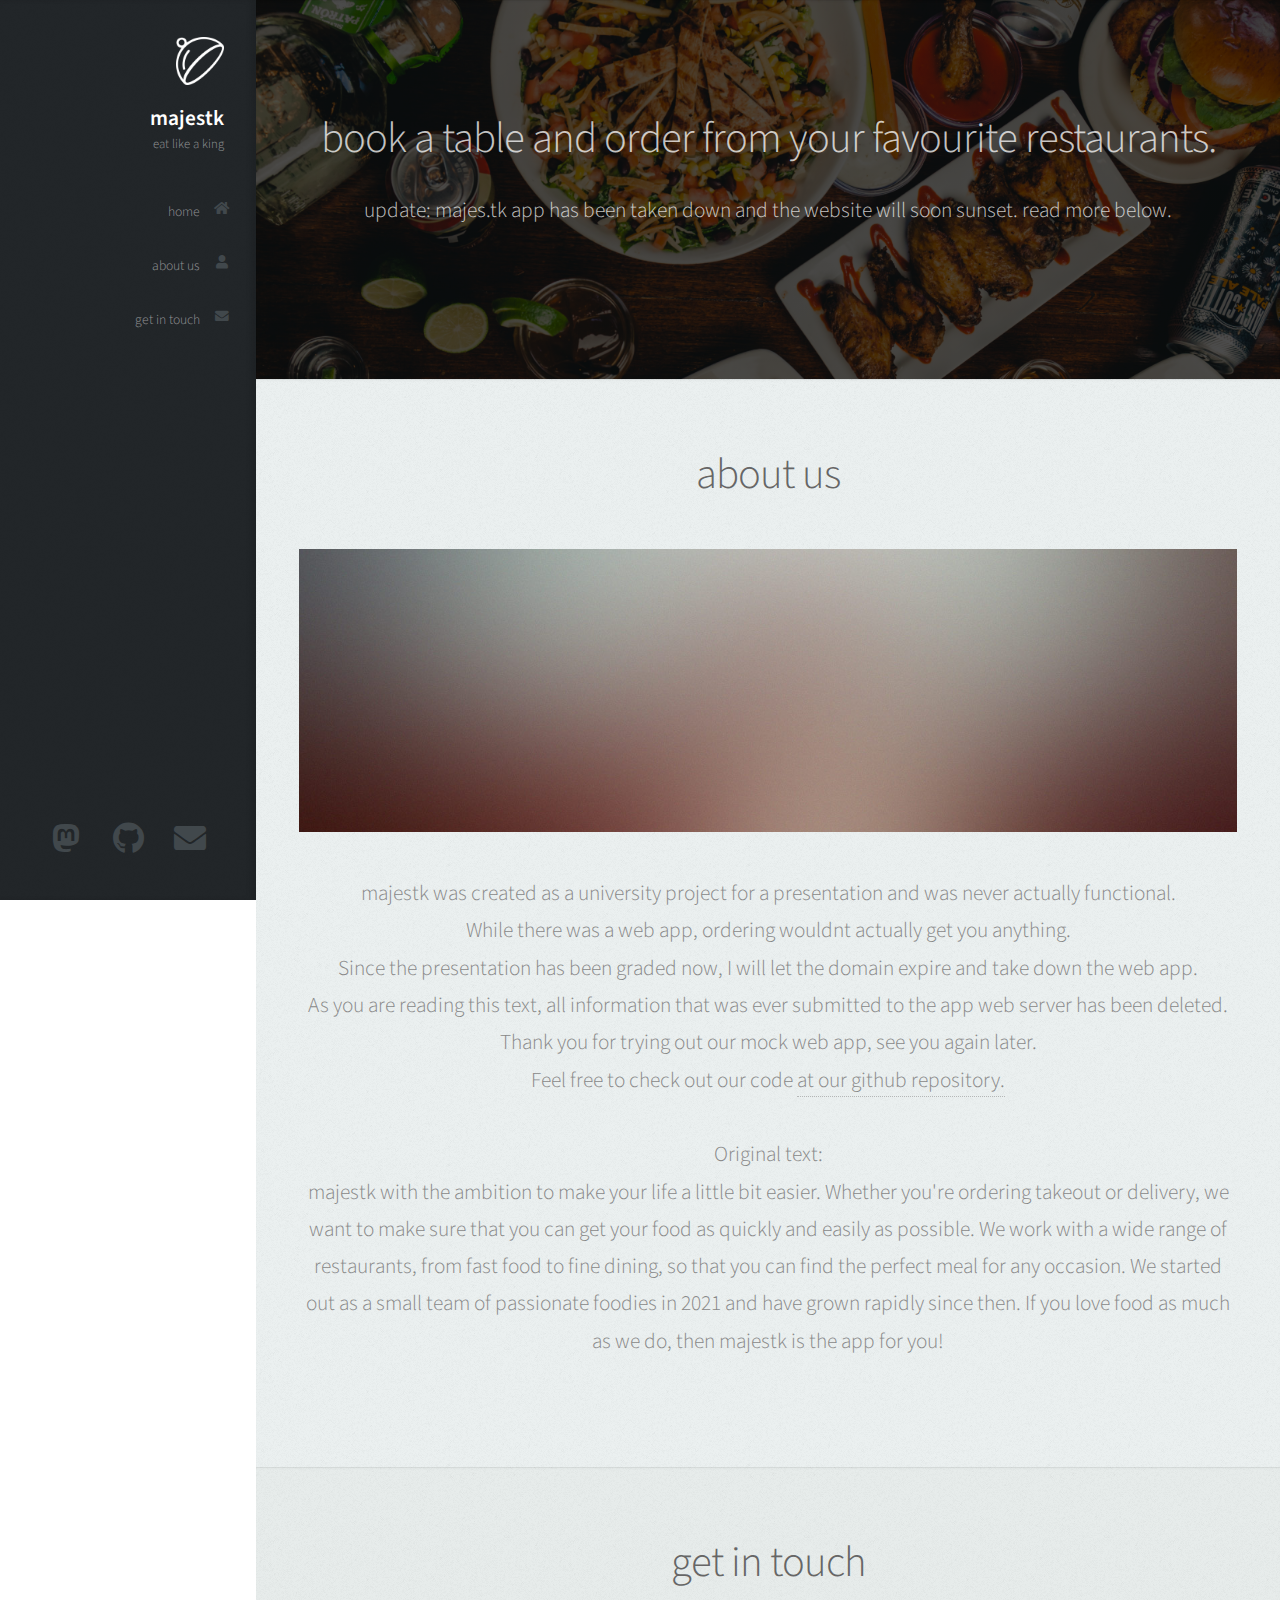
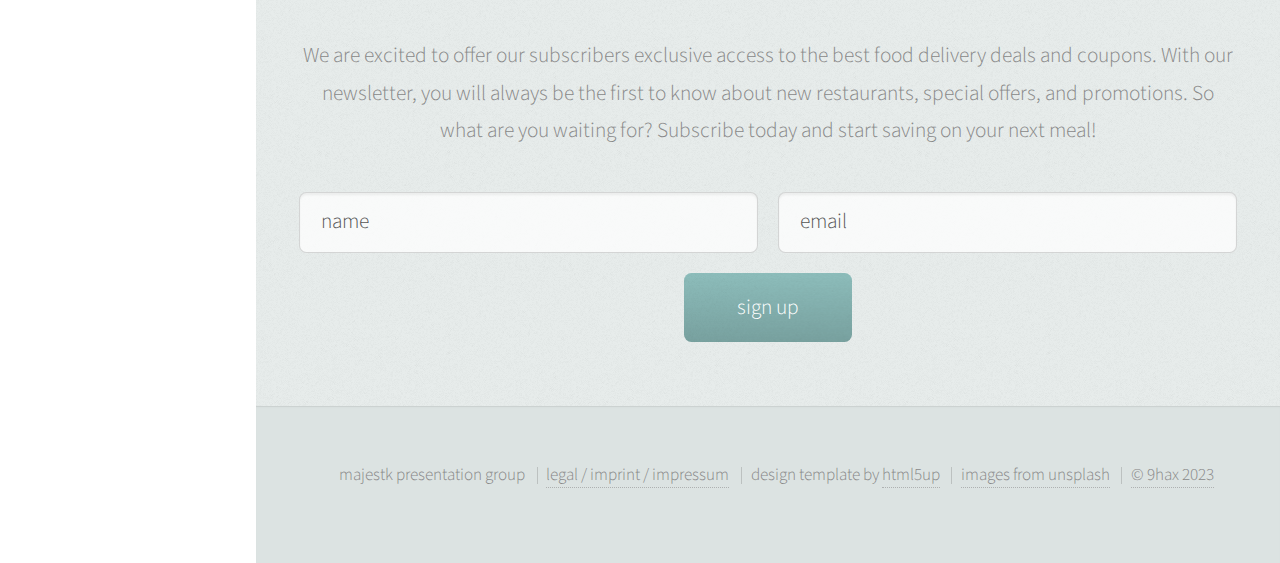
<file: index.html>
<!DOCTYPE HTML>
<!--
	Prologue by HTML5 UP
	html5up.net | @ajlkn
	Free for personal and commercial use under the CCA 3.0 license (html5up.net/license)
    This was modified by 9hax.
-->
<html>

<head>
	<title>welcome | majestk</title>
	<meta charset="utf-8" />
	<meta name="viewport" content="width=device-width, initial-scale=1, user-scalable=no" />
	<link rel="stylesheet" href="assets/css/main.css" />
	<link rel="icon" type="image/png" sizes="32x32" href="/favicon-32x32.png">
	<link rel="icon" type="image/png" sizes="96x96" href="/favicon-96x96.png">
	<link rel="icon" type="image/png" sizes="16x16" href="/favicon-16x16.png">
	<link rel="manifest" href="/manifest.json">
	<meta name="msapplication-TileColor" content="#ffffff">
	<meta name="msapplication-TileImage" content="/ms-icon-144x144.png">
	<meta name="theme-color" content="#ffffff">
</head>

<body class="is-preload">

	<!-- Header -->
	<div id="header">

		<div class="top">

			<!-- Logo -->
			<div id="logo">
				<span class="image avatar48">
					<img src="/icon.png" style="filter: invert(1)">
				</span>
				<h1 id="title">majestk</h1>
				<p>eat like a king</p>
			</div>

			<!-- Nav -->
			<nav id="nav">
				<ul>
					<!--li><a href="#"><span class="icon solid fa-right-to-bracket">login</span></a>
					</li-->
					<li><a href="#top" id="top-link"><span class="icon solid fa-home">home</span></a></li>
					<!--li><a href="#portfolio" id="portfolio-link"><span class="icon solid fa-th">participating
								restaurants</span></a></li-->
					<li><a href="#about" id="about-link"><span class="icon solid fa-user">about us</span></a></li>
					<li><a href="#contact" id="contact-link"><span class="icon solid fa-envelope">get in
								touch</span></a></li>
				</ul>
			</nav>

		</div>

		<div class="bottom" style="font-size: 40px;">

			<!-- Social Icons -->
			<ul class="icons">
				<li><a href="https://chaos.social/web/@9hax" class="icon brands fa-mastodon"><span
							class="label">Mastodon</span></a></li>
				<li><a href="https://github.com/majes-tk" class="icon brands fa-github"><span
							class="label">Github</span></a></li>
				<li><a href="mailto:hmu@majes.tk" class="icon solid fa-envelope"><span class="label">Email</span></a>
				</li>
			</ul>

		</div>

	</div>

	<!-- Main -->
	<div id="main">

		<!-- Intro -->
		<section id="top" class="one dark cover">
			<div class="container">

				<header>
					<h2 class="alt">book a table and order from your favourite restaurants.</h2>
					<p>update: majes.tk app has been taken down and the website will soon sunset. read more below.</p>
				</header>

				<!--footer>
					<a href="#" class="button scrolly"><span
							class="icon solid fa-right-to-bracket">&nbsp;order now</span></a>
				</footer-->

			</div>
		</section>

		<!-- Portfolio -->
		<!--section id="portfolio" class="two">
			<div class="container">

				<header>
					<h2>local participating restaurants</h2>
				</header>

				<p></p>

				<div class="row">
					<div class="col-4 col-12-mobile">
						<article class="item">
							<a class="image fit"><img src="/images/pizzaplanet.jpg" alt="" /></a>
							<header>
								<h3>Pizza Planet Friedrichsfelde-Ost</h3>
							</header>
						</article>
						<article class="item">
							<a class="image fit"><img src="/images/wengang-zhai-8TV_eAmrMXQ-unsplash.jpg" alt="" /></a>
							<header>
								<h3>Thuy's Asia Imbiss</h3>
							</header>
						</article>
					</div>
					<div class="col-4 col-12-mobile">
						<article class="item">
							<a class="image fit"><img src="/images/kebab.jpg" alt="" /></a>
							<header>
								<h3>Verified Döner</h3>
							</header>
						</article>
						<article class="item">
							<a class="image fit"><img src="/images/borgir.jpg" alt="" /></a>
							<header>
								<h3>Borgir Depot</h3>
							</header>
						</article>
					</div>
					<div class="col-4 col-12-mobile">
						<article class="item">
							<a class="image fit"><img src="/images/gyros.jpg" alt="" /></a>
							<header>
								<h3>Gyros Gallery</h3>
							</header>
						</article>
						<article class="item">
							<a class="image fit"><img src="/images/steakhausen.jpg" alt="" /></a>
							<header>
								<h3>Steakhousen</h3>
							</header>
						</article>
					</div>
				</div>

			</div>
		</section-->

		<!-- About Me -->
		<section id="about" class="three">
			<div class="container">

				<header>
					<h2>about us</h2>
				</header>

				<a href="#" class="image featured"><img src="images/pic08.jpg" alt="" /></a>

				<p>
					majestk was created as a university project for a presentation and was never actually functional.</br>
					While there was a web app, ordering wouldnt actually get you anything.</br>
					Since the presentation has been graded now, I will let the domain expire and take down the web app.</br>
					As you are reading this text, all information that was ever submitted to the app web server has been deleted.</br>
					Thank you for trying out our mock web app, see you again later.</br>
					Feel free to check out our code <a href="https://github.com/majes-tk">at our github repository.</a></br>
					
</br> Original text:</br>
					majestk with the ambition to make your life a little bit easier.
					Whether you're ordering takeout or delivery, we want to make sure that you can get your food as
					quickly and easily as possible.
					We work with a wide range of restaurants, from fast food to fine dining, so that you can find the
					perfect meal for any occasion.
					We started out as a small team of passionate foodies in 2021 and have grown rapidly since then.
					If you love food as much as we do, then majestk is the app for you!
				</p>

			</div>
		</section>

		<!-- Contact -->
		<section id="contact" class="four">
			<div class="container">

				<header>
					<h2>get in touch</h2>
				</header>

				<p>
					We are excited to offer our subscribers exclusive access to the best food delivery deals and
					coupons.
					With our newsletter, you will always be the first to know about new restaurants, special offers, and
					promotions.
					So what are you waiting for? Subscribe today and start saving on your next meal!
				</p>

				<form method="post" action="#"> <!-- URL removed since webserver is down. -->
					<div class="row">
						<div class="col-6 col-12-mobile"><input type="text" name="name" placeholder="name" disabled/></div>
						<div class="col-6 col-12-mobile"><input type="text" name="email" placeholder="email" disabled/></div>
						<div class="col-12">
							<input type="submit" value="sign up" disabled/>
						</div>
					</div>
				</form>

			</div>
		</section>

	</div>

	<!-- Footer -->
	<div id="footer">

		<!-- Copyright -->
		<ul class="copyright">
			<li>majestk presentation group</li>
			<li><a href="/legal">legal / imprint / impressum</a></li>
			<li>design template by <a href="http://html5up.net">html5up</a></li>
			<li><a href="https://unsplash.com">images from unsplash</a></li>
			<li><a href="https://9hax.net">&copy; 9hax 2023</a></li>
		</ul>

	</div>

</body>

</html>
</file>
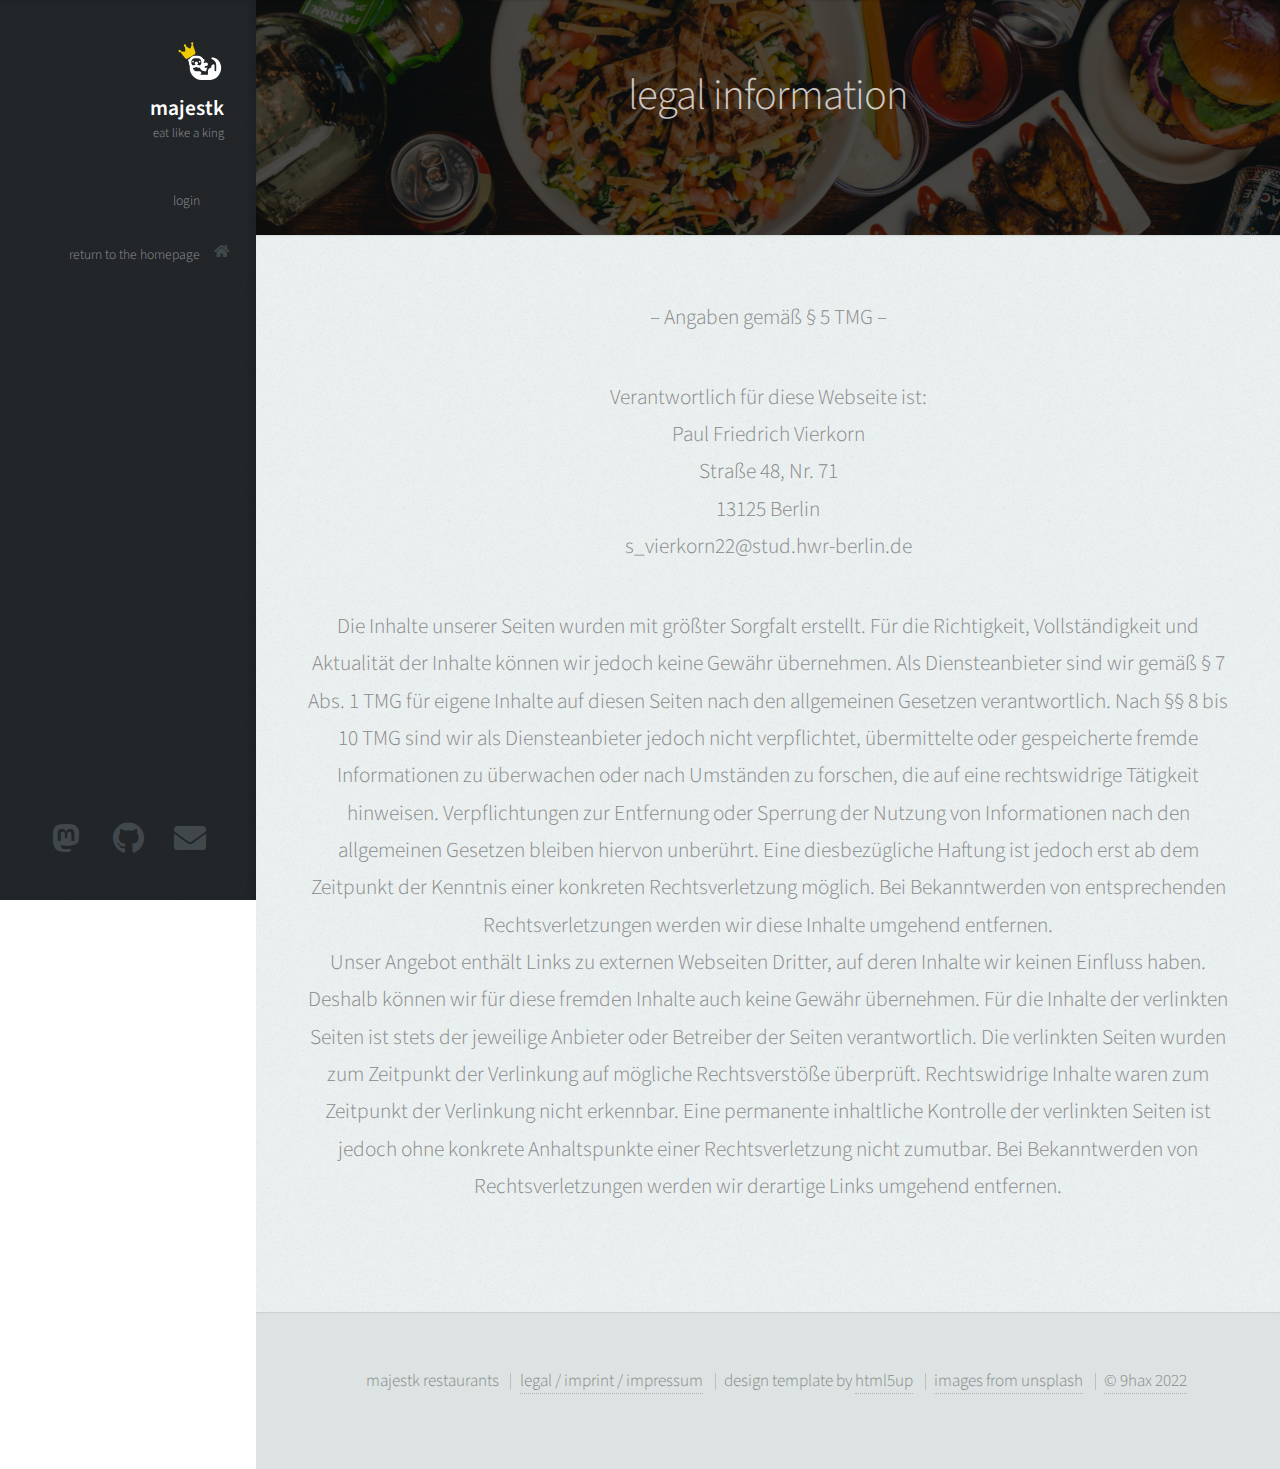
<file: legal/index.html>
<!DOCTYPE HTML>
<!--
	Prologue by HTML5 UP
	html5up.net | @ajlkn
	Free for personal and commercial use under the CCA 3.0 license (html5up.net/license)
    This was modified by 9hax.
-->
<html>

<head>
	<title>legal | majestk</title>
	<meta charset="utf-8" />
	<meta name="viewport" content="width=device-width, initial-scale=1, user-scalable=no" />
	<link rel="stylesheet" href="/assets/css/main.css" />
	<link rel="apple-touch-icon" sizes="57x57" href="/assets/icons/apple-icon-57x57.png">
	<link rel="apple-touch-icon" sizes="60x60" href="/assets/icons/apple-icon-60x60.png">
	<link rel="apple-touch-icon" sizes="72x72" href="/assets/icons/apple-icon-72x72.png">
	<link rel="apple-touch-icon" sizes="76x76" href="/assets/icons/apple-icon-76x76.png">
	<link rel="apple-touch-icon" sizes="114x114" href="/assets/icons/apple-icon-114x114.png">
	<link rel="apple-touch-icon" sizes="120x120" href="/assets/icons/apple-icon-120x120.png">
	<link rel="apple-touch-icon" sizes="144x144" href="/assets/icons/apple-icon-144x144.png">
	<link rel="apple-touch-icon" sizes="152x152" href="/assets/icons/apple-icon-152x152.png">
	<link rel="apple-touch-icon" sizes="180x180" href="/assets/icons/apple-icon-180x180.png">
	<link rel="icon" type="image/png" sizes="192x192" href="/assets/icons/android-icon-192x192.png">
	<link rel="icon" type="image/png" sizes="32x32" href="/favicon-32x32.png">
	<link rel="icon" type="image/png" sizes="96x96" href="/favicon-96x96.png">
	<link rel="icon" type="image/png" sizes="16x16" href="/favicon-16x16.png">
	<link rel="manifest" href="/manifest.json">
	<meta name="msapplication-TileColor" content="#ffffff">
	<meta name="msapplication-TileImage" content="/ms-icon-144x144.png">
	<meta name="theme-color" content="#ffffff">
</head>

<body class="is-preload">

	<!-- Header -->
	<div id="header">

		<div class="top">

			<!-- Logo -->
			<div id="logo">
				<span class="image avatar48"><svg viewBox="0 0 640 512" version="1.1" id="svg4"
						xmlns="http://www.w3.org/2000/svg">
						<path
							d="m 286.18164,304.41415 8.89788,4.6521 c 4.06957,2.18067 8.55299,3.27101 13.17437,3.27101 16.2093,0 29.38367,-13.88362 29.38367,-30.96556 v -15.55546 c 0,-25.65925 -19.79604,-46.52102 -44.14449,-46.52102 h -44.21346 c -24.34845,0 -44.14449,20.86177 -44.14449,46.52102 v 15.55546 c 0,17.08194 13.17437,30.96556 29.38367,30.96556 4.55241,0 9.03583,-1.09034 13.17438,-3.27101 l 8.89787,-4.6521 5.79396,-3.05295 -8.20811,-5.74243 c -3.10391,-2.18068 -4.89728,-5.81513 -4.89728,-9.66765 v -2.6895 c 0,-9.66765 7.3804,-17.44538 16.55418,-17.44538 h 11.03612 c 9.17378,0 16.55419,7.77773 16.55419,17.44538 v 2.6895 c 0,3.85252 -1.86235,7.48697 -4.89728,9.66765 l -8.13914,5.74243 z m -5.93191,35.90841 -8.89788,-4.72479 -8.89787,4.6521 c -8.69095,4.57941 -18.27858,6.97815 -27.93519,6.97815 -2.48312,0 -4.89727,-0.14538 -7.31143,-0.43614 v 0.43614 c 0,25.65925 19.79605,46.52102 44.14449,46.52102 h 44.14449 c 12.20871,0 22.07225,10.39454 22.07225,23.26051 0,12.86596 -9.86354,23.2605 -22.07225,23.2605 h 110.36122 v -34.89076 -11.63025 c 0,-17.22732 8.89788,-32.27396 22.07225,-40.26976 6.48372,-3.92521 14.00208,-6.25126 22.07224,-6.25126 v -11.63025 c 0,-19.26261 14.82979,-34.89077 33.10837,-34.89077 6.06987,0 11.03612,5.23362 11.03612,11.63026 v 23.26051 11.63025 34.89076 c 0,6.39664 4.96626,11.63026 11.03612,11.63026 6.06987,0 11.03613,-5.23362 11.03613,-11.63026 v -72.47102 c 0,-35.03614 -21.24454,-66.14707 -52.83544,-77.2685 l -5.86294,-2.0353 c -5.51806,-1.9626 -8.69094,-8.06849 -7.17348,-14.02899 1.51747,-5.96051 7.10451,-9.59496 12.82949,-8.43194 l 13.72618,2.90757 c 61.38843,12.93866 105.53292,69.70884 105.53292,135.63784 v 0.79958 0 c 0,89.9164 -69.18269,162.82356 -154.50571,162.82356 h -0.75873 -109.60249 -0.41386 c -85.11609,0 -154.09186,-72.68909 -154.09186,-162.38743 v -0.43613 -28.49412 c -6.96655,-10.61261 -11.03612,-23.47858 -11.03612,-37.3622 v -15.55546 -1.01765 c -6.41474,-2.39874 -11.03612,-8.79538 -11.03612,-16.42773 0,-9.66765 7.38041,-17.44538 16.55418,-17.44538 h 1.93133 c 12.41563,-27.47648 38.9713,-46.52102 69.80347,-46.52102 h 44.14449 c 30.83216,0 57.38783,19.04454 69.80347,46.52102 h 1.93132 c 9.17378,0 16.55419,7.77773 16.55419,17.44538 0,7.63235 -4.62138,14.02899 -11.03613,16.42773 v 1.01765 15.55546 c 0,1.01765 0,2.0353 -0.069,3.12564 8.27709,-4.50673 17.72677,-6.97816 27.65928,-6.97816 h 5.51806 c 12.20871,0 22.07224,10.39454 22.07224,23.26051 0,12.86597 -9.86353,23.26051 -22.07224,23.26051 h -5.51806 c -9.17378,0 -16.55418,7.77773 -16.55418,17.44538 v 5.81513 h 38.90233 c -10.48432,12.35714 -16.83009,28.6395 -16.83009,46.52102 h -22.07224 c -29.17675,0 -53.93905,-19.91681 -62.76795,-47.46598 -3.51776,0.6542 -7.1045,0.94496 -10.76022,0.94496 -9.72558,0 -19.24424,-2.39874 -27.93518,-6.97815 z m -53.04237,-62.87607 c -6.06986,0 -11.03612,-5.23361 -11.03612,-11.63025 0,-6.39664 4.96626,-11.63026 11.03612,-11.63026 6.06987,0 11.03613,5.23362 11.03613,11.63026 0,6.39664 -4.96626,11.63025 -11.03613,11.63025 z m 99.3251,-11.63025 c 0,6.39664 -4.96625,11.63025 -11.03612,11.63025 -6.06987,0 -11.03612,-5.23361 -11.03612,-11.63025 0,-6.39664 4.96625,-11.63026 11.03612,-11.63026 6.06987,0 11.03612,5.23362 11.03612,11.63026 z"
							id="path2" fill="var(--logo-base-color)" style="stroke-width:0.708081" />
						<path
							d="m 134.15122,57.773337 c 2.45473,-4.829136 2.50352,-10.927766 -0.32253,-16.053061 -4.36753,-7.920917 -13.93146,-10.693359 -21.37192,-6.19537 -7.44045,4.497981 -9.92936,14.556727 -5.56183,22.477644 2.84581,5.161135 7.89464,8.130316 13.11602,8.319004 l 3.35663,52.736266 c 0.53306,8.37523 -6.38473,15.04223 -14.24768,13.72651 l -44.08827,-7.4204 c 0.35926,-3.419 -0.27101,-7.00441 -2.04964,-10.23013 -4.367531,-7.92091 -13.931481,-10.69333 -21.371941,-6.19534 -7.44045,4.49798 -9.92939,14.55673 -5.56186,22.47764 4.36753,7.92092 13.93147,10.69334 21.37193,6.19536 0.0673,-0.0407 0.16834,-0.10176 0.23567,-0.14247 l 65.069081,80.80367 c 7.85952,9.77634 21.16867,12.33958 31.60551,6.03018 l 93.32556,-56.41815 c 10.40321,-6.28905 14.9575,-19.60349 10.81527,-31.67483 L 224.174,36.80366 c 0.0674,-0.04072 0.1683,-0.101744 0.23569,-0.142484 7.44043,-4.497961 9.92938,-14.556724 5.56185,-22.477641 C 225.604,6.2626163 216.04005,3.4902123 208.59962,7.9881743 c -7.44044,4.4979787 -9.92944,14.5567587 -5.56191,22.4776777 1.77863,3.225713 4.42897,5.589936 7.43643,6.973655 L 194.56732,81.12876 c -2.84326,7.787955 -11.81636,10.727478 -18.47687,6.05648 z"
							id="path10" fill="var(--logo-accent-color)" style="stroke-width:0.401111" />
					</svg></span>
				<h1 id="title">majestk</h1>
				<p>eat like a king</p>
			</div>

			<!-- Nav -->
			<nav id="nav">
				<ul>
					<li><a href="/login_user"><span class="icon solid fa-right-to-bracket">login</span></a></li>
					<li><a href="/" id="top-link"><span class="icon solid fa-home">return to the homepage</span></a>
					</li>
				</ul>
			</nav>

		</div>

		<div class="bottom" style="font-size: 40px;">

			<!-- Social Icons -->
			<ul class="icons">
				<li><a href="https://chaos.social/web/@9hax" class="icon brands fa-mastodon"><span
							class="label">Mastodon</span></a></li>
				<li><a href="https://github.com/majes-tk" class="icon brands fa-github"><span
							class="label">Github</span></a></li>
				<li><a href="mailto:hmu@majes.tk" class="icon solid fa-envelope"><span class="label">Email</span></a>
				</li>
			</ul>

		</div>

	</div>

	<!-- Main -->
	<div id="main">

		<!-- Intro -->
		<section id="top" class="one dark">
			<div class="container">

				<header>
					<h2 class="alt">legal information
						<!--Hi! I'm <strong>Prologue</strong>, a <a href="http://html5up.net/license">free</a> responsive<br />
								site template designed by <a href="http://html5up.net">HTML5 UP</a>.-->
					</h2>
				</header>
			</div>
		</section>

		<!-- Portfolio 
		<section id="portfolio" class="two">
			<div class="container">

				<header>
					<h2>participating restaurants</h2>
				</header>

				<p></p>

				<div class="row">
					<div class="col-4 col-12-mobile">
						<article class="item">
							<a href="#" class="image fit"><img src="images/pic01.jpg" alt="" /></a>
							<header>
								<h3>restaurant name 1</h3>
							</header>
						</article>
						<article class="item">
							<a href="#" class="image fit"><img src="images/pic02.jpg" alt="" /></a>
							<header>
								<h3>restaurant name 2</h3>
							</header>
						</article>
					</div>
					<div class="col-4 col-12-mobile">
						<article class="item">
							<a href="#" class="image fit"><img src="images/pic03.jpg" alt="" /></a>
							<header>
								<h3>restaurant name 3</h3>
							</header>
						</article>
						<article class="item">
							<a href="#" class="image fit"><img src="images/pic04.jpg" alt="" /></a>
							<header>
								<h3>restaurant name 4</h3>
							</header>
						</article>
					</div>
					<div class="col-4 col-12-mobile">
						<article class="item">
							<a href="#" class="image fit"><img src="images/pic05.jpg" alt="" /></a>
							<header>
								<h3>restaurant name 5</h3>
							</header>
						</article>
						<article class="item">
							<a href="#" class="image fit"><img src="images/pic06.jpg" alt="" /></a>
							<header>
								<h3>restaurant name 6</h3>
							</header>
						</article>
					</div>
				</div>

			</div>
		</section>-->

		<!-- About Me -->
		<section id="about" class="three">
			<div class="container">
				<p>– Angaben gemäß § 5 TMG –</p>
				<p>
					Verantwortlich für diese Webseite ist:</br>
					Paul Friedrich Vierkorn</br>
					Straße 48, Nr. 71</br>
					13125 Berlin</br>
					s_vierkorn22@stud.hwr-berlin.de</br>
				</p>
				<p>

					Die Inhalte unserer Seiten wurden mit größter Sorgfalt erstellt. Für die Richtigkeit,
					Vollständigkeit
					und Aktualität der Inhalte können wir jedoch keine Gewähr übernehmen. Als Diensteanbieter sind wir
					gemäß
					§ 7 Abs. 1 TMG für eigene Inhalte auf diesen Seiten nach den allgemeinen Gesetzen verantwortlich.
					Nach
					§§ 8 bis 10 TMG sind wir als Diensteanbieter jedoch nicht verpflichtet, übermittelte oder
					gespeicherte
					fremde Informationen zu überwachen oder nach Umständen zu forschen, die auf eine rechtswidrige
					Tätigkeit
					hinweisen. Verpflichtungen zur Entfernung oder Sperrung der Nutzung von Informationen nach den
					allgemeinen Gesetzen bleiben hiervon unberührt. Eine diesbezügliche Haftung ist jedoch erst ab dem
					Zeitpunkt der Kenntnis einer konkreten Rechtsverletzung möglich. Bei Bekanntwerden von
					entsprechenden
					Rechtsverletzungen werden wir diese Inhalte umgehend entfernen.</br>

					Unser Angebot enthält Links zu externen Webseiten Dritter, auf deren Inhalte wir keinen Einfluss
					haben.
					Deshalb können wir für diese fremden Inhalte auch keine Gewähr übernehmen. Für die Inhalte der
					verlinkten Seiten ist stets der jeweilige Anbieter oder Betreiber der Seiten verantwortlich. Die
					verlinkten Seiten wurden zum Zeitpunkt der Verlinkung auf mögliche Rechtsverstöße überprüft.
					Rechtswidrige Inhalte waren zum Zeitpunkt der Verlinkung nicht erkennbar. Eine permanente
					inhaltliche
					Kontrolle der verlinkten Seiten ist jedoch ohne konkrete Anhaltspunkte einer Rechtsverletzung nicht
					zumutbar. Bei Bekanntwerden von Rechtsverletzungen werden wir derartige Links umgehend entfernen.
				</p>
			</div>
		</section>
	</div>

	<!-- Footer -->
	<div id="footer">

		<!-- Copyright -->
		<ul class="copyright">
			<li>majestk restaurants</li>
			<li><a href="/legal">legal / imprint / impressum</a></li>
			<li>design template by <a href="http://html5up.net">html5up</a></li>
			<li><a href="https://unsplash.com">images from unsplash</a></li>
			<li><a href="https://9hax.net">&copy; 9hax 2022</a></li>
		</ul>
	</div>

</body>

</html>
</file>
<file: assets/css/main.css>
@import url("fontawesome-all.min.css");
@import url("https://fonts.googleapis.com/css?family=Source+Sans+Pro:300,300italic,400,600");

/*
	Prologue by HTML5 UP
	html5up.net | @ajlkn
	Free for personal and commercial use under the CCA 3.0 license (html5up.net/license)
*/

html, body, div, span, applet, object,
iframe, h1, h2, h3, h4, h5, h6, p, blockquote,
pre, a, abbr, acronym, address, big, cite,
code, del, dfn, em, img, ins, kbd, q, s, samp,
small, strike, strong, sub, sup, tt, var, b,
u, i, center, dl, dt, dd, ol, ul, li, fieldset,
form, label, legend, table, caption, tbody,
tfoot, thead, tr, th, td, article, aside,
canvas, details, embed, figure, figcaption,
footer, header, hgroup, menu, nav, output, ruby,
section, summary, time, mark, audio, video {
	margin: 0;
	padding: 0;
	border: 0;
	font-size: 100%;
	font: inherit;
	vertical-align: baseline;}

article, aside, details, figcaption, figure,
footer, header, hgroup, menu, nav, section {
	display: block;}

body {
	line-height: 1;
}

ol, ul {
	list-style: none;
}

blockquote, q {
	quotes: none;
}

	blockquote:before, blockquote:after, q:before, q:after {
		content: '';
		content: none;
	}

table {
	border-collapse: collapse;
	border-spacing: 0;
}

body {
	-webkit-text-size-adjust: none;
}

mark {
	background-color: transparent;
	color: inherit;
}

input::-moz-focus-inner {
	border: 0;
	padding: 0;
}

input, select, textarea {
	-moz-appearance: none;
	-webkit-appearance: none;
	-ms-appearance: none;
	appearance: none;
}

/* Basic */

	html {
		box-sizing: border-box;
	}

	*, *:before, *:after {
		box-sizing: inherit;
	}

	body {
		background: #fff;
		font-family: 'Source Sans Pro', sans-serif;
		font-size: 19pt;
		font-weight: 300;
		line-height: 1.75em;
		color: #888;
	}

		body.is-preload *, body.is-preload *:before, body.is-preload *:after {
			-moz-animation: none !important;
			-webkit-animation: none !important;
			-ms-animation: none !important;
			animation: none !important;
			-moz-transition: none !important;
			-webkit-transition: none !important;
			-ms-transition: none !important;
			transition: none !important;
		}

	input, textarea, select {
		font-family: 'Source Sans Pro', sans-serif;
		font-size: 19pt;
		font-weight: 300;
		line-height: 1.75em;
		color: #888;
	}

	h1, h2, h3, h4, h5, h6 {
		font-weight: 300;
		color: #666;
		line-height: 1.5em;
	}

	h1 a, h2 a, h3 a, h4 a, h5 a, h6 a {
		color: inherit;
		text-decoration: none;
	}

		h1 a strong, h2 a strong, h3 a strong, h4 a strong, h5 a strong, h6 a strong {
			color: #333;
		}

	h2 {
		font-size: 2em;
		letter-spacing: -1px;
	}

		h2.alt {
			color: #888;
		}

			h2.alt strong {
				color: #666;
			}

	h3 {
		font-size: 1.5em;
	}

	header {
		margin: 0 0 2em 0;
	}

		header > p {
			margin: 1em 0 0 0;
		}

	footer {
		margin: 2em 0 0 0;
	}

	strong, b {
		font-weight: 300;
		color: #666;
	}

	em, i {
		font-style: italic;
	}

	a {
		text-decoration: none;
		color: inherit;
		border-bottom: dotted 1px rgba(128, 128, 128, 0.5);
		-moz-transition: color 0.35s ease-in-out, border-bottom-color 0.35s ease-in-out;
		-webkit-transition: color 0.35s ease-in-out, border-bottom-color 0.35s ease-in-out;
		-ms-transition: color 0.35s ease-in-out, border-bottom-color 0.35s ease-in-out;
		transition: color 0.35s ease-in-out, border-bottom-color 0.35s ease-in-out;
		outline: 0;
	}

		a:hover {
			color: #E27689;
			border-bottom-color: rgba(255, 255, 255, 0);
		}

	sub {
		position: relative;
		top: 0.5em;
		font-size: 0.8em;
	}

	sup {
		position: relative;
		top: -0.5em;
		font-size: 0.8em;
	}

	hr {
		border: 0;
		border-top: solid 1px #ddd;
	}

	blockquote {
		border-left: solid 0.5em #ddd;
		padding: 1em 0 1em 2em;
		font-style: italic;
	}

	p, ul, ol, dl, table {
		margin-bottom: 2em;
	}

	br.clear {
		clear: both;
	}

/* Container */

	.container {
		margin: 0 auto;
		max-width: 100%;
		width: 1400px;
	}

		@media screen and (min-width: 961px) and (max-width: 1880px) {

			.container {
				width: 1200px;
			}

		}

		@media screen and (min-width: 961px) and (max-width: 1620px) {

			.container {
				width: 960px;
			}

		}

		@media screen and (min-width: 961px) and (max-width: 1320px) {

			.container {
				width: 100%;
			}

		}

		@media screen and (max-width: 960px) {

			.container {
				width: 100%;
			}

		}

		@media screen and (max-width: 736px) {

			.container {
				width: 100%;
			}

		}

/* Row */

	.row {
		display: flex;
		flex-wrap: wrap;
		box-sizing: border-box;
		align-items: stretch;
	}

		.row > * {
			box-sizing: border-box;
		}

		.row.gtr-uniform > * > :last-child {
			margin-bottom: 0;
		}

		.row.aln-left {
			justify-content: flex-start;
		}

		.row.aln-center {
			justify-content: center;
		}

		.row.aln-right {
			justify-content: flex-end;
		}

		.row.aln-top {
			align-items: flex-start;
		}

		.row.aln-middle {
			align-items: center;
		}

		.row.aln-bottom {
			align-items: flex-end;
		}

		.row > .imp {
			order: -1;
		}

		.row > .col-1 {
			width: 8.33333%;
		}

		.row > .off-1 {
			margin-left: 8.33333%;
		}

		.row > .col-2 {
			width: 16.66667%;
		}

		.row > .off-2 {
			margin-left: 16.66667%;
		}

		.row > .col-3 {
			width: 25%;
		}

		.row > .off-3 {
			margin-left: 25%;
		}

		.row > .col-4 {
			width: 33.33333%;
		}

		.row > .off-4 {
			margin-left: 33.33333%;
		}

		.row > .col-5 {
			width: 41.66667%;
		}

		.row > .off-5 {
			margin-left: 41.66667%;
		}

		.row > .col-6 {
			width: 50%;
		}

		.row > .off-6 {
			margin-left: 50%;
		}

		.row > .col-7 {
			width: 58.33333%;
		}

		.row > .off-7 {
			margin-left: 58.33333%;
		}

		.row > .col-8 {
			width: 66.66667%;
		}

		.row > .off-8 {
			margin-left: 66.66667%;
		}

		.row > .col-9 {
			width: 75%;
		}

		.row > .off-9 {
			margin-left: 75%;
		}

		.row > .col-10 {
			width: 83.33333%;
		}

		.row > .off-10 {
			margin-left: 83.33333%;
		}

		.row > .col-11 {
			width: 91.66667%;
		}

		.row > .off-11 {
			margin-left: 91.66667%;
		}

		.row > .col-12 {
			width: 100%;
		}

		.row > .off-12 {
			margin-left: 100%;
		}

		.row.gtr-0 {
			margin-top: 0px;
			margin-left: 0px;
		}

			.row.gtr-0 > * {
				padding: 0px 0 0 0px;
			}

			.row.gtr-0.gtr-uniform {
				margin-top: 0px;
			}

				.row.gtr-0.gtr-uniform > * {
					padding-top: 0px;
				}

		.row.gtr-25 {
			margin-top: -10px;
			margin-left: -10px;
		}

			.row.gtr-25 > * {
				padding: 10px 0 0 10px;
			}

			.row.gtr-25.gtr-uniform {
				margin-top: -10px;
			}

				.row.gtr-25.gtr-uniform > * {
					padding-top: 10px;
				}

		.row.gtr-50 {
			margin-top: -20px;
			margin-left: -20px;
		}

			.row.gtr-50 > * {
				padding: 20px 0 0 20px;
			}

			.row.gtr-50.gtr-uniform {
				margin-top: -20px;
			}

				.row.gtr-50.gtr-uniform > * {
					padding-top: 20px;
				}

		.row {
			margin-top: -40px;
			margin-left: -40px;
		}

			.row > * {
				padding: 40px 0 0 40px;
			}

			.row.gtr-uniform {
				margin-top: -40px;
			}

				.row.gtr-uniform > * {
					padding-top: 40px;
				}

		.row.gtr-150 {
			margin-top: -60px;
			margin-left: -60px;
		}

			.row.gtr-150 > * {
				padding: 60px 0 0 60px;
			}

			.row.gtr-150.gtr-uniform {
				margin-top: -60px;
			}

				.row.gtr-150.gtr-uniform > * {
					padding-top: 60px;
				}

		.row.gtr-200 {
			margin-top: -80px;
			margin-left: -80px;
		}

			.row.gtr-200 > * {
				padding: 80px 0 0 80px;
			}

			.row.gtr-200.gtr-uniform {
				margin-top: -80px;
			}

				.row.gtr-200.gtr-uniform > * {
					padding-top: 80px;
				}

		@media screen and (min-width: 961px) and (max-width: 1880px) {

			.row {
				display: flex;
				flex-wrap: wrap;
				box-sizing: border-box;
				align-items: stretch;
			}

				.row > * {
					box-sizing: border-box;
				}

				.row.gtr-uniform > * > :last-child {
					margin-bottom: 0;
				}

				.row.aln-left {
					justify-content: flex-start;
				}

				.row.aln-center {
					justify-content: center;
				}

				.row.aln-right {
					justify-content: flex-end;
				}

				.row.aln-top {
					align-items: flex-start;
				}

				.row.aln-middle {
					align-items: center;
				}

				.row.aln-bottom {
					align-items: flex-end;
				}

				.row > .imp-wide {
					order: -1;
				}

				.row > .col-1-wide {
					width: 8.33333%;
				}

				.row > .off-1-wide {
					margin-left: 8.33333%;
				}

				.row > .col-2-wide {
					width: 16.66667%;
				}

				.row > .off-2-wide {
					margin-left: 16.66667%;
				}

				.row > .col-3-wide {
					width: 25%;
				}

				.row > .off-3-wide {
					margin-left: 25%;
				}

				.row > .col-4-wide {
					width: 33.33333%;
				}

				.row > .off-4-wide {
					margin-left: 33.33333%;
				}

				.row > .col-5-wide {
					width: 41.66667%;
				}

				.row > .off-5-wide {
					margin-left: 41.66667%;
				}

				.row > .col-6-wide {
					width: 50%;
				}

				.row > .off-6-wide {
					margin-left: 50%;
				}

				.row > .col-7-wide {
					width: 58.33333%;
				}

				.row > .off-7-wide {
					margin-left: 58.33333%;
				}

				.row > .col-8-wide {
					width: 66.66667%;
				}

				.row > .off-8-wide {
					margin-left: 66.66667%;
				}

				.row > .col-9-wide {
					width: 75%;
				}

				.row > .off-9-wide {
					margin-left: 75%;
				}

				.row > .col-10-wide {
					width: 83.33333%;
				}

				.row > .off-10-wide {
					margin-left: 83.33333%;
				}

				.row > .col-11-wide {
					width: 91.66667%;
				}

				.row > .off-11-wide {
					margin-left: 91.66667%;
				}

				.row > .col-12-wide {
					width: 100%;
				}

				.row > .off-12-wide {
					margin-left: 100%;
				}

				.row.gtr-0 {
					margin-top: 0px;
					margin-left: 0px;
				}

					.row.gtr-0 > * {
						padding: 0px 0 0 0px;
					}

					.row.gtr-0.gtr-uniform {
						margin-top: 0px;
					}

						.row.gtr-0.gtr-uniform > * {
							padding-top: 0px;
						}

				.row.gtr-25 {
					margin-top: -10px;
					margin-left: -10px;
				}

					.row.gtr-25 > * {
						padding: 10px 0 0 10px;
					}

					.row.gtr-25.gtr-uniform {
						margin-top: -10px;
					}

						.row.gtr-25.gtr-uniform > * {
							padding-top: 10px;
						}

				.row.gtr-50 {
					margin-top: -20px;
					margin-left: -20px;
				}

					.row.gtr-50 > * {
						padding: 20px 0 0 20px;
					}

					.row.gtr-50.gtr-uniform {
						margin-top: -20px;
					}

						.row.gtr-50.gtr-uniform > * {
							padding-top: 20px;
						}

				.row {
					margin-top: -40px;
					margin-left: -40px;
				}

					.row > * {
						padding: 40px 0 0 40px;
					}

					.row.gtr-uniform {
						margin-top: -40px;
					}

						.row.gtr-uniform > * {
							padding-top: 40px;
						}

				.row.gtr-150 {
					margin-top: -60px;
					margin-left: -60px;
				}

					.row.gtr-150 > * {
						padding: 60px 0 0 60px;
					}

					.row.gtr-150.gtr-uniform {
						margin-top: -60px;
					}

						.row.gtr-150.gtr-uniform > * {
							padding-top: 60px;
						}

				.row.gtr-200 {
					margin-top: -80px;
					margin-left: -80px;
				}

					.row.gtr-200 > * {
						padding: 80px 0 0 80px;
					}

					.row.gtr-200.gtr-uniform {
						margin-top: -80px;
					}

						.row.gtr-200.gtr-uniform > * {
							padding-top: 80px;
						}

		}

		@media screen and (min-width: 961px) and (max-width: 1620px) {

			.row {
				display: flex;
				flex-wrap: wrap;
				box-sizing: border-box;
				align-items: stretch;
			}

				.row > * {
					box-sizing: border-box;
				}

				.row.gtr-uniform > * > :last-child {
					margin-bottom: 0;
				}

				.row.aln-left {
					justify-content: flex-start;
				}

				.row.aln-center {
					justify-content: center;
				}

				.row.aln-right {
					justify-content: flex-end;
				}

				.row.aln-top {
					align-items: flex-start;
				}

				.row.aln-middle {
					align-items: center;
				}

				.row.aln-bottom {
					align-items: flex-end;
				}

				.row > .imp-normal {
					order: -1;
				}

				.row > .col-1-normal {
					width: 8.33333%;
				}

				.row > .off-1-normal {
					margin-left: 8.33333%;
				}

				.row > .col-2-normal {
					width: 16.66667%;
				}

				.row > .off-2-normal {
					margin-left: 16.66667%;
				}

				.row > .col-3-normal {
					width: 25%;
				}

				.row > .off-3-normal {
					margin-left: 25%;
				}

				.row > .col-4-normal {
					width: 33.33333%;
				}

				.row > .off-4-normal {
					margin-left: 33.33333%;
				}

				.row > .col-5-normal {
					width: 41.66667%;
				}

				.row > .off-5-normal {
					margin-left: 41.66667%;
				}

				.row > .col-6-normal {
					width: 50%;
				}

				.row > .off-6-normal {
					margin-left: 50%;
				}

				.row > .col-7-normal {
					width: 58.33333%;
				}

				.row > .off-7-normal {
					margin-left: 58.33333%;
				}

				.row > .col-8-normal {
					width: 66.66667%;
				}

				.row > .off-8-normal {
					margin-left: 66.66667%;
				}

				.row > .col-9-normal {
					width: 75%;
				}

				.row > .off-9-normal {
					margin-left: 75%;
				}

				.row > .col-10-normal {
					width: 83.33333%;
				}

				.row > .off-10-normal {
					margin-left: 83.33333%;
				}

				.row > .col-11-normal {
					width: 91.66667%;
				}

				.row > .off-11-normal {
					margin-left: 91.66667%;
				}

				.row > .col-12-normal {
					width: 100%;
				}

				.row > .off-12-normal {
					margin-left: 100%;
				}

				.row.gtr-0 {
					margin-top: 0px;
					margin-left: 0px;
				}

					.row.gtr-0 > * {
						padding: 0px 0 0 0px;
					}

					.row.gtr-0.gtr-uniform {
						margin-top: 0px;
					}

						.row.gtr-0.gtr-uniform > * {
							padding-top: 0px;
						}

				.row.gtr-25 {
					margin-top: -10px;
					margin-left: -10px;
				}

					.row.gtr-25 > * {
						padding: 10px 0 0 10px;
					}

					.row.gtr-25.gtr-uniform {
						margin-top: -10px;
					}

						.row.gtr-25.gtr-uniform > * {
							padding-top: 10px;
						}

				.row.gtr-50 {
					margin-top: -20px;
					margin-left: -20px;
				}

					.row.gtr-50 > * {
						padding: 20px 0 0 20px;
					}

					.row.gtr-50.gtr-uniform {
						margin-top: -20px;
					}

						.row.gtr-50.gtr-uniform > * {
							padding-top: 20px;
						}

				.row {
					margin-top: -40px;
					margin-left: -40px;
				}

					.row > * {
						padding: 40px 0 0 40px;
					}

					.row.gtr-uniform {
						margin-top: -40px;
					}

						.row.gtr-uniform > * {
							padding-top: 40px;
						}

				.row.gtr-150 {
					margin-top: -60px;
					margin-left: -60px;
				}

					.row.gtr-150 > * {
						padding: 60px 0 0 60px;
					}

					.row.gtr-150.gtr-uniform {
						margin-top: -60px;
					}

						.row.gtr-150.gtr-uniform > * {
							padding-top: 60px;
						}

				.row.gtr-200 {
					margin-top: -80px;
					margin-left: -80px;
				}

					.row.gtr-200 > * {
						padding: 80px 0 0 80px;
					}

					.row.gtr-200.gtr-uniform {
						margin-top: -80px;
					}

						.row.gtr-200.gtr-uniform > * {
							padding-top: 80px;
						}

		}

		@media screen and (min-width: 961px) and (max-width: 1320px) {

			.row {
				display: flex;
				flex-wrap: wrap;
				box-sizing: border-box;
				align-items: stretch;
			}

				.row > * {
					box-sizing: border-box;
				}

				.row.gtr-uniform > * > :last-child {
					margin-bottom: 0;
				}

				.row.aln-left {
					justify-content: flex-start;
				}

				.row.aln-center {
					justify-content: center;
				}

				.row.aln-right {
					justify-content: flex-end;
				}

				.row.aln-top {
					align-items: flex-start;
				}

				.row.aln-middle {
					align-items: center;
				}

				.row.aln-bottom {
					align-items: flex-end;
				}

				.row > .imp-narrow {
					order: -1;
				}

				.row > .col-1-narrow {
					width: 8.33333%;
				}

				.row > .off-1-narrow {
					margin-left: 8.33333%;
				}

				.row > .col-2-narrow {
					width: 16.66667%;
				}

				.row > .off-2-narrow {
					margin-left: 16.66667%;
				}

				.row > .col-3-narrow {
					width: 25%;
				}

				.row > .off-3-narrow {
					margin-left: 25%;
				}

				.row > .col-4-narrow {
					width: 33.33333%;
				}

				.row > .off-4-narrow {
					margin-left: 33.33333%;
				}

				.row > .col-5-narrow {
					width: 41.66667%;
				}

				.row > .off-5-narrow {
					margin-left: 41.66667%;
				}

				.row > .col-6-narrow {
					width: 50%;
				}

				.row > .off-6-narrow {
					margin-left: 50%;
				}

				.row > .col-7-narrow {
					width: 58.33333%;
				}

				.row > .off-7-narrow {
					margin-left: 58.33333%;
				}

				.row > .col-8-narrow {
					width: 66.66667%;
				}

				.row > .off-8-narrow {
					margin-left: 66.66667%;
				}

				.row > .col-9-narrow {
					width: 75%;
				}

				.row > .off-9-narrow {
					margin-left: 75%;
				}

				.row > .col-10-narrow {
					width: 83.33333%;
				}

				.row > .off-10-narrow {
					margin-left: 83.33333%;
				}

				.row > .col-11-narrow {
					width: 91.66667%;
				}

				.row > .off-11-narrow {
					margin-left: 91.66667%;
				}

				.row > .col-12-narrow {
					width: 100%;
				}

				.row > .off-12-narrow {
					margin-left: 100%;
				}

				.row.gtr-0 {
					margin-top: 0px;
					margin-left: 0px;
				}

					.row.gtr-0 > * {
						padding: 0px 0 0 0px;
					}

					.row.gtr-0.gtr-uniform {
						margin-top: 0px;
					}

						.row.gtr-0.gtr-uniform > * {
							padding-top: 0px;
						}

				.row.gtr-25 {
					margin-top: -5px;
					margin-left: -5px;
				}

					.row.gtr-25 > * {
						padding: 5px 0 0 5px;
					}

					.row.gtr-25.gtr-uniform {
						margin-top: -5px;
					}

						.row.gtr-25.gtr-uniform > * {
							padding-top: 5px;
						}

				.row.gtr-50 {
					margin-top: -10px;
					margin-left: -10px;
				}

					.row.gtr-50 > * {
						padding: 10px 0 0 10px;
					}

					.row.gtr-50.gtr-uniform {
						margin-top: -10px;
					}

						.row.gtr-50.gtr-uniform > * {
							padding-top: 10px;
						}

				.row {
					margin-top: -20px;
					margin-left: -20px;
				}

					.row > * {
						padding: 20px 0 0 20px;
					}

					.row.gtr-uniform {
						margin-top: -20px;
					}

						.row.gtr-uniform > * {
							padding-top: 20px;
						}

				.row.gtr-150 {
					margin-top: -30px;
					margin-left: -30px;
				}

					.row.gtr-150 > * {
						padding: 30px 0 0 30px;
					}

					.row.gtr-150.gtr-uniform {
						margin-top: -30px;
					}

						.row.gtr-150.gtr-uniform > * {
							padding-top: 30px;
						}

				.row.gtr-200 {
					margin-top: -40px;
					margin-left: -40px;
				}

					.row.gtr-200 > * {
						padding: 40px 0 0 40px;
					}

					.row.gtr-200.gtr-uniform {
						margin-top: -40px;
					}

						.row.gtr-200.gtr-uniform > * {
							padding-top: 40px;
						}

		}

		@media screen and (max-width: 960px) {

			.row {
				display: flex;
				flex-wrap: wrap;
				box-sizing: border-box;
				align-items: stretch;
			}

				.row > * {
					box-sizing: border-box;
				}

				.row.gtr-uniform > * > :last-child {
					margin-bottom: 0;
				}

				.row.aln-left {
					justify-content: flex-start;
				}

				.row.aln-center {
					justify-content: center;
				}

				.row.aln-right {
					justify-content: flex-end;
				}

				.row.aln-top {
					align-items: flex-start;
				}

				.row.aln-middle {
					align-items: center;
				}

				.row.aln-bottom {
					align-items: flex-end;
				}

				.row > .imp-narrower {
					order: -1;
				}

				.row > .col-1-narrower {
					width: 8.33333%;
				}

				.row > .off-1-narrower {
					margin-left: 8.33333%;
				}

				.row > .col-2-narrower {
					width: 16.66667%;
				}

				.row > .off-2-narrower {
					margin-left: 16.66667%;
				}

				.row > .col-3-narrower {
					width: 25%;
				}

				.row > .off-3-narrower {
					margin-left: 25%;
				}

				.row > .col-4-narrower {
					width: 33.33333%;
				}

				.row > .off-4-narrower {
					margin-left: 33.33333%;
				}

				.row > .col-5-narrower {
					width: 41.66667%;
				}

				.row > .off-5-narrower {
					margin-left: 41.66667%;
				}

				.row > .col-6-narrower {
					width: 50%;
				}

				.row > .off-6-narrower {
					margin-left: 50%;
				}

				.row > .col-7-narrower {
					width: 58.33333%;
				}

				.row > .off-7-narrower {
					margin-left: 58.33333%;
				}

				.row > .col-8-narrower {
					width: 66.66667%;
				}

				.row > .off-8-narrower {
					margin-left: 66.66667%;
				}

				.row > .col-9-narrower {
					width: 75%;
				}

				.row > .off-9-narrower {
					margin-left: 75%;
				}

				.row > .col-10-narrower {
					width: 83.33333%;
				}

				.row > .off-10-narrower {
					margin-left: 83.33333%;
				}

				.row > .col-11-narrower {
					width: 91.66667%;
				}

				.row > .off-11-narrower {
					margin-left: 91.66667%;
				}

				.row > .col-12-narrower {
					width: 100%;
				}

				.row > .off-12-narrower {
					margin-left: 100%;
				}

				.row.gtr-0 {
					margin-top: 0px;
					margin-left: 0px;
				}

					.row.gtr-0 > * {
						padding: 0px 0 0 0px;
					}

					.row.gtr-0.gtr-uniform {
						margin-top: 0px;
					}

						.row.gtr-0.gtr-uniform > * {
							padding-top: 0px;
						}

				.row.gtr-25 {
					margin-top: -5px;
					margin-left: -5px;
				}

					.row.gtr-25 > * {
						padding: 5px 0 0 5px;
					}

					.row.gtr-25.gtr-uniform {
						margin-top: -5px;
					}

						.row.gtr-25.gtr-uniform > * {
							padding-top: 5px;
						}

				.row.gtr-50 {
					margin-top: -10px;
					margin-left: -10px;
				}

					.row.gtr-50 > * {
						padding: 10px 0 0 10px;
					}

					.row.gtr-50.gtr-uniform {
						margin-top: -10px;
					}

						.row.gtr-50.gtr-uniform > * {
							padding-top: 10px;
						}

				.row {
					margin-top: -20px;
					margin-left: -20px;
				}

					.row > * {
						padding: 20px 0 0 20px;
					}

					.row.gtr-uniform {
						margin-top: -20px;
					}

						.row.gtr-uniform > * {
							padding-top: 20px;
						}

				.row.gtr-150 {
					margin-top: -30px;
					margin-left: -30px;
				}

					.row.gtr-150 > * {
						padding: 30px 0 0 30px;
					}

					.row.gtr-150.gtr-uniform {
						margin-top: -30px;
					}

						.row.gtr-150.gtr-uniform > * {
							padding-top: 30px;
						}

				.row.gtr-200 {
					margin-top: -40px;
					margin-left: -40px;
				}

					.row.gtr-200 > * {
						padding: 40px 0 0 40px;
					}

					.row.gtr-200.gtr-uniform {
						margin-top: -40px;
					}

						.row.gtr-200.gtr-uniform > * {
							padding-top: 40px;
						}

		}

		@media screen and (max-width: 736px) {

			.row {
				display: flex;
				flex-wrap: wrap;
				box-sizing: border-box;
				align-items: stretch;
			}

				.row > * {
					box-sizing: border-box;
				}

				.row.gtr-uniform > * > :last-child {
					margin-bottom: 0;
				}

				.row.aln-left {
					justify-content: flex-start;
				}

				.row.aln-center {
					justify-content: center;
				}

				.row.aln-right {
					justify-content: flex-end;
				}

				.row.aln-top {
					align-items: flex-start;
				}

				.row.aln-middle {
					align-items: center;
				}

				.row.aln-bottom {
					align-items: flex-end;
				}

				.row > .imp-mobile {
					order: -1;
				}

				.row > .col-1-mobile {
					width: 8.33333%;
				}

				.row > .off-1-mobile {
					margin-left: 8.33333%;
				}

				.row > .col-2-mobile {
					width: 16.66667%;
				}

				.row > .off-2-mobile {
					margin-left: 16.66667%;
				}

				.row > .col-3-mobile {
					width: 25%;
				}

				.row > .off-3-mobile {
					margin-left: 25%;
				}

				.row > .col-4-mobile {
					width: 33.33333%;
				}

				.row > .off-4-mobile {
					margin-left: 33.33333%;
				}

				.row > .col-5-mobile {
					width: 41.66667%;
				}

				.row > .off-5-mobile {
					margin-left: 41.66667%;
				}

				.row > .col-6-mobile {
					width: 50%;
				}

				.row > .off-6-mobile {
					margin-left: 50%;
				}

				.row > .col-7-mobile {
					width: 58.33333%;
				}

				.row > .off-7-mobile {
					margin-left: 58.33333%;
				}

				.row > .col-8-mobile {
					width: 66.66667%;
				}

				.row > .off-8-mobile {
					margin-left: 66.66667%;
				}

				.row > .col-9-mobile {
					width: 75%;
				}

				.row > .off-9-mobile {
					margin-left: 75%;
				}

				.row > .col-10-mobile {
					width: 83.33333%;
				}

				.row > .off-10-mobile {
					margin-left: 83.33333%;
				}

				.row > .col-11-mobile {
					width: 91.66667%;
				}

				.row > .off-11-mobile {
					margin-left: 91.66667%;
				}

				.row > .col-12-mobile {
					width: 100%;
				}

				.row > .off-12-mobile {
					margin-left: 100%;
				}

				.row.gtr-0 {
					margin-top: 0px;
					margin-left: 0px;
				}

					.row.gtr-0 > * {
						padding: 0px 0 0 0px;
					}

					.row.gtr-0.gtr-uniform {
						margin-top: 0px;
					}

						.row.gtr-0.gtr-uniform > * {
							padding-top: 0px;
						}

				.row.gtr-25 {
					margin-top: -5px;
					margin-left: -5px;
				}

					.row.gtr-25 > * {
						padding: 5px 0 0 5px;
					}

					.row.gtr-25.gtr-uniform {
						margin-top: -5px;
					}

						.row.gtr-25.gtr-uniform > * {
							padding-top: 5px;
						}

				.row.gtr-50 {
					margin-top: -10px;
					margin-left: -10px;
				}

					.row.gtr-50 > * {
						padding: 10px 0 0 10px;
					}

					.row.gtr-50.gtr-uniform {
						margin-top: -10px;
					}

						.row.gtr-50.gtr-uniform > * {
							padding-top: 10px;
						}

				.row {
					margin-top: -20px;
					margin-left: -20px;
				}

					.row > * {
						padding: 20px 0 0 20px;
					}

					.row.gtr-uniform {
						margin-top: -20px;
					}

						.row.gtr-uniform > * {
							padding-top: 20px;
						}

				.row.gtr-150 {
					margin-top: -30px;
					margin-left: -30px;
				}

					.row.gtr-150 > * {
						padding: 30px 0 0 30px;
					}

					.row.gtr-150.gtr-uniform {
						margin-top: -30px;
					}

						.row.gtr-150.gtr-uniform > * {
							padding-top: 30px;
						}

				.row.gtr-200 {
					margin-top: -40px;
					margin-left: -40px;
				}

					.row.gtr-200 > * {
						padding: 40px 0 0 40px;
					}

					.row.gtr-200.gtr-uniform {
						margin-top: -40px;
					}

						.row.gtr-200.gtr-uniform > * {
							padding-top: 40px;
						}

		}

/* Sections/Article */

	section, article {
		margin-bottom: 3em;
	}

		section > :last-child,
		section > .container, section:last-child, article > :last-child,
		article > .container, article:last-child {
			margin-bottom: 0;
		}

		.row > section, .row > article {
			margin-bottom: 0;
		}

/* Image */

	.image {
		display: inline-block;
		border: 0;
	}

		.image img {
			display: block;
			width: 100%;
		}

		.image.avatar48 {
			width: 48px;
			height: 48px;
		}

			.image.avatar48 svg {
				width: 48px;
				height: 48px;
				--logo-base-color: #fff;
				--logo-accent-color: #ec0;
			}

		.image.fit {
			display: block;
			width: 100%;
		}

		.image.featured {
			display: block;
			width: 100%;
			margin: 0 0 2em 0;
		}

		.image.left {
			float: left;
			margin: 0 2em 2em 0;
		}

		.image.centered {
			display: block;
			margin: 0 0 2em 0;
		}

			.image.centered img {
				margin: 0 auto;
				width: auto;
			}

/* List */

	ul {
		list-style: disc;
		padding-left: 1em;
	}

		ul li {
			padding-left: 0.5em;
		}

	ol {
		list-style: decimal;
		padding-left: 1.25em;
	}

		ol li {
			padding-left: 0.25em;
		}

/* Icons */

	ul.icons {
		cursor: default;
		list-style: none;
		padding-left: 0;
	}

		ul.icons li {
			display: inline-block;
			padding-left: 0;
		}

		ul.icons a {
			display: inline-block;
			width: 2em;
			height: 2em;
			line-height: 2em;
			text-align: center;
			border: 0;
		}

/* Form */

	form label {
		display: block;
		text-align: left;
		margin-bottom: 0.5em;
	}

	form input[type="text"],
	form input[type="email"],
	form input[type="password"],
	form select,
	form textarea {
		position: relative;
		-webkit-appearance: none;
		display: block;
		border: 0;
		outline: 0;
		background: #fff;
		background: rgba(255, 255, 255, 0.75);
		width: 100%;
		border-radius: 0.35em;
		padding: 0.75em 1em 0.75em 1em;
		box-shadow: inset 0 0.1em 0.1em 0 rgba(0, 0, 0, 0.05);
		border: solid 1px rgba(0, 0, 0, 0.15);
		-moz-transition: all 0.35s ease-in-out;
		-webkit-transition: all 0.35s ease-in-out;
		-ms-transition: all 0.35s ease-in-out;
		transition: all 0.35s ease-in-out;
	}

		form input[type="text"]:focus,
		form input[type="email"]:focus,
		form input[type="password"]:focus,
		form select:focus,
		form textarea:focus {
			box-shadow: 0 0 2px 1px #8ebebc;
			background: #fff;
		}

	form input[type="text"],
	form input[type="email"],
	form input[type="password"],
	form select {
		line-height: 1.25em;
	}

	form textarea {
		min-height: 14em;
	}

	form ::-webkit-input-placeholder {
		color: #555 !important;
	}

	form :-moz-placeholder {
		color: #555 !important;
	}

	form ::-moz-placeholder {
		color: #555 !important;
	}

	form :-ms-input-placeholder {
		color: #555 !important;
	}

	form ::-moz-focus-inner {
		border: 0;
	}

/* Table */

	table {
		width: 100%;
		text-align: left;
	}

		table tbody tr:nth-child(2n+2) {
			background: #f4f4f4;
		}

		table td {
			padding: 0.5em 1em 0.5em 1em;
		}

		table th {
			text-align: left;
			padding: 0.5em 1em 0.5em 1em;
			color: #fff;
			background: #222729 url("images/overlay.png");
		}

		table thead {
			background: #444;
			color: #fff;
		}

		table tfoot {
			background: #eee;
		}

/* Button */

	input[type="button"],
	input[type="submit"],
	input[type="reset"],
	button,
	.button {
		position: relative;
		display: inline-block;
		border-radius: 0.35em;
		color: #fff !important;
		text-decoration: none;
		padding: 0.75em 2.5em 0.75em 2.5em;
		background-color: #8ebebc;
		border: 0;
		cursor: pointer;
		background-image: -moz-linear-gradient(top, rgba(0, 0, 0, 0), rgba(0, 0, 0, 0.15)), url("images/overlay.png");
		background-image: -webkit-linear-gradient(top, rgba(0, 0, 0, 0), rgba(0, 0, 0, 0.15)), url("images/overlay.png");
		background-image: -ms-linear-gradient(top, rgba(0, 0, 0, 0), rgba(0, 0, 0, 0.15)), url("images/overlay.png");
		background-image: linear-gradient(top, rgba(0, 0, 0, 0), rgba(0, 0, 0, 0.15)), url("images/overlay.png");
		-moz-transition: background-color 0.35s ease-in-out;
		-webkit-transition: background-color 0.35s ease-in-out;
		-ms-transition: background-color 0.35s ease-in-out;
		transition: background-color 0.35s ease-in-out;
	}

		input[type="button"]:hover,
		input[type="submit"]:hover,
		input[type="reset"]:hover,
		button:hover,
		.button:hover {
			background-color: #9ececc;
		}

		input[type="button"]:active,
		input[type="submit"]:active,
		input[type="reset"]:active,
		button:active,
		.button:active {
			background-color: #7eaeac;
		}

/* Item */

	.item {
		box-shadow: 0 0.05em 0.15em 0 rgba(0, 0, 0, 0.05);
		margin-bottom: 40px;
	}

		.item header {
			background: #fff;
			margin: 0;
			padding: 1em 0 1em 0;
			font-size: 0.8em;
		}

			.item header h3 {
				font-size: 1em;
			}

/* Icons */

	.icon {
		text-decoration: none;
		text-decoration: none;
	}

		.icon:before {
			-moz-osx-font-smoothing: grayscale;
			-webkit-font-smoothing: antialiased;
			display: inline-block;
			font-style: normal;
			font-variant: normal;
			text-rendering: auto;
			line-height: 1;
			text-transform: none !important;
			font-family: 'Font Awesome 5 Free';
			font-weight: 400;
		}

		.icon:before {
			line-height: inherit;
		}

		.icon > .label {
			display: none;
		}

		.icon.solid:before {
			font-weight: 900;
		}

		.icon.brands:before {
			font-family: 'Font Awesome 5 Brands';
		}

/* Header */

	#header {
		display: -moz-flex;
		display: -webkit-flex;
		display: -ms-flex;
		display: flex;
		-moz-flex-direction: column;
		-webkit-flex-direction: column;
		-ms-flex-direction: column;
		flex-direction: column;
		-moz-justify-content: space-between;
		-webkit-justify-content: space-between;
		-ms-justify-content: space-between;
		justify-content: space-between;
		background: #222629 url("images/overlay.png");
		box-shadow: inset -0.25em 0 0.25em 0 rgba(0, 0, 0, 0.1);
		color: #fff;
		height: 100%;
		left: 0;
		overflow-y: auto;
		position: fixed;
		text-align: right;
		top: 0;
		width: 375px;
	}

		#header .top {
			-moz-flex-grow: 1;
			-webkit-flex-grow: 1;
			-ms-flex-grow: 1;
			flex-grow: 1;
		}

		#header .bottom {
			-moz-flex-shrink: 0;
			-webkit-flex-shrink: 0;
			-ms-flex-shrink: 0;
			flex-shrink: 0;
			padding: 1.5em 0 0.75em 0;
		}

			#header .bottom > :last-child {
				margin-bottom: 0;
			}

		#header .icons {
			font-size: 0.8em;
			text-align: center;
		}

			#header .icons a {
				color: #41484c;
				-moz-transition: color 0.35s ease-in-out;
				-webkit-transition: color 0.35s ease-in-out;
				-ms-transition: color 0.35s ease-in-out;
				transition: color 0.35s ease-in-out;
			}

				#header .icons a:hover {
					color: #fff;
				}

	#logo {
		position: relative;
		margin: 1.75em 1.5em 1.5em 1.5em;
		min-height: 48px;
		cursor: default;
	}

		#logo h1 {
			position: relative;
			color: #fff;
			font-weight: 600;
			font-size: 1em;
			line-height: 1em;
		}

		#logo p {
			position: relative;
			display: block;
			font-size: 0.6em;
			color: rgba(255, 255, 255, 0.5);
			line-height: 1.25em;
			margin: 0.5em 0 0 0;
		}

		#logo .image {
			position: absolute;
			left: 0;
			top: 0;
		}

	#nav ul {
		list-style: none;
		padding-left: 0;
		margin-bottom: 0;
	}

		#nav ul li {
			padding-left: 0;
		}

			#nav ul li a {
				display: block;
				padding: 0.5em 1.5em 0.5em 1.5em;
				color: rgba(255, 255, 255, 0.5);
				text-decoration: none;
				outline: 0;
				border: 0;
				-moz-transition: none;
				-webkit-transition: none;
				-ms-transition: none;
				transition: none;
			}

				#nav ul li a span {
					position: relative;
					display: block;
					font-size: 0.8em;
				}

					#nav ul li a span:before {
						position: absolute;
						left: 0;
						color: #41484c;
						text-align: center;
						width: 1.25em;
						line-height: 1.75em;
					}

				#nav ul li a.active {
					background: rgba(0, 0, 0, 0.15);
					box-shadow: inset 0 0 0.25em 0 rgba(0, 0, 0, 0.125);
					color: #fff;
				}

					#nav ul li a.active span:before {
						color: #e27689;
					}

/* Footer */

	#footer {
		margin-left: 375px;
		text-align: center;
		background-color: #dce3e2;
		padding: 3em 0 4em 0;
		box-shadow: inset 0 1px 0 0 rgba(0, 0, 0, 0.05), inset 0 0.1em 0.1em 0 rgba(0, 0, 0, 0.025);
		font-size: 0.8em;
	}

		#footer .copyright {
			cursor: default;
			margin: 0;
		}

			#footer .copyright li {
				display: inline-block;
				line-height: 1em;
				border-left: solid 1px rgba(128, 128, 128, 0.35);
				padding: 0 0 0 0.5em;
				margin: 0 0 0 0.5em;
			}

				#footer .copyright li:first-child {
					border-left: 0;
					padding-left: 0;
					margin-left: 0;
				}

/* Main */

	#main {
		margin-left: 375px;
	}

		#main > section {
			margin: 0;
			overflow: hidden;
			padding: 4em 0;
			box-shadow: inset 0 1px 0 0 rgba(0, 0, 0, 0.05), inset 0 0.1em 0.1em 0 rgba(0, 0, 0, 0.025);
			text-align: center;
			background-image: url("images/overlay.png");
		}

			#main > section.dark {
				color: #ddd;
				color: rgba(255, 255, 255, 0.75);
			}

				#main > section.dark h2, #main > section.dark h3, #main > section.dark h4, #main > section.dark h5, #main > section.dark h6 {
					color: inherit;
				}

				#main > section.dark strong {
					color: #fff;
					border-color: inherit;
				}

				#main > section.dark a {
					color: #fff;
					border-color: inherit;
				}

					#main > section.dark a:hover {
						border-bottom-color: rgba(255, 255, 255, 0);
					}

			#main > section.cover {
				padding: 10em 0;
				background-size: cover;
				background-position: center center;
			}

			#main > section.one {
				background-color: #81918E;
				background: linear-gradient(
					rgba(0, 0, 0, 0.7), 
					rgba(0, 0, 0, 0.7)
				  ),
				  /* bottom, image */
				  url("../../images/tim-toomey-STqHLqMne3k-unsplash.jpg");
				  background-size: cover;
			}

			#main > section.two {
				background-color: #f5fafa;
			}

			#main > section.three {
				background-color: #ecf1f1;
			}

			#main > section.four {
				background-color: #e8edec;
			}

/* Wide */

	@media screen and (min-width: 961px) and (max-width: 1880px) {

		/* Basic */

			body, input, textarea, select {
				font-size: 17pt;
			}

		/* Header */

			#header {
				width: 300px;
			}

		/* Footer */

			#footer {
				margin-left: 300px;
			}

		/* Main */

			#main {
				margin-left: 300px;
			}

	}

/* Normal */

	@media screen and (min-width: 961px) and (max-width: 1620px) {

		/* Main */

			#main > section {
				padding: 3em 0;
			}

			#main section.cover {
				padding: 5em 0;
			}

	}

/* Narrow */

	@media screen and (min-width: 961px) and (max-width: 1320px) {

		/* Basic */

			body, input, textarea, select {
				font-size: 16pt;
			}

			.container {
				padding: 0 2em 0 2em;
			}

		/* Icons */

			ul.icons li a {
				width: 1.75em;
			}

		/* Item */

			.item {
				margin-bottom: 20px;
			}

		/* Header */

			#header {
				width: 20%;
			}

			#logo .image {
				position: relative;
				margin: 0 0 0.5em 0;
			}

			#nav ul li a {
				font-size: 0.8em;
				padding-top: 0.5em;
				padding-bottom: 0.5em;
			}

				#nav ul li a span {
					padding-right: 2.25em;
				}

					#nav ul li a span:before {
						left: 100%;
						margin-left: -1.25em;
						line-height: 2.25em;
					}

		/* Footer */

			#footer {
				margin-left: 20%;
			}

		/* Main */

			#main {
				margin-left: 20%;
			}

	}

/* Narrower */

	#headerToggle {
		display: none;
	}

	@media screen and (max-width: 960px) {

		/* Basic */

			html, body {
				overflow-x: hidden;
			}

			body, input, textarea, select {
				font-size: 16pt;
			}

			header br {
				display: none;
			}

			.container {
				padding: 0 2em 0 2em;
			}

		/* Item */

			.item {
				margin-bottom: 15px;
			}

		/* Icons */

			ul.icons a {
				width: 1.75em;
				font-size: 1.25em;
			}

		/* Header */

			#header {
				-moz-backface-visibility: hidden;
				-webkit-backface-visibility: hidden;
				-ms-backface-visibility: hidden;
				backface-visibility: hidden;
				-moz-transform: translateX(-275px);
				-webkit-transform: translateX(-275px);
				-ms-transform: translateX(-275px);
				transform: translateX(-275px);
				-moz-transition: -moz-transform 0.5s ease;
				-webkit-transition: -webkit-transform 0.5s ease;
				-ms-transition: -ms-transform 0.5s ease;
				transition: transform 0.5s ease;
				-webkit-overflow-scrolling: touch;
				display: block;
				height: 100%;
				left: 0;
				overflow-y: auto;
				position: fixed;
				top: 0;
				width: 275px;
				z-index: 10002;
				width: 275px;
				background: #222729 url("images/overlay.png");
				box-shadow: inset -0.25em 0 0.25em 0 rgba(0, 0, 0, 0.125);
			}

				#header .top {
					position: relative;
				}

				#header .bottom {
					border-top: solid 1px rgba(255, 255, 255, 0.05);
					box-shadow: 0 -1px 0 0 rgba(0, 0, 0, 0.15);
					padding-top: 2em;
					margin-top: 2em;
					position: relative;
					font-size: 40px;
				}

			#logo {
				margin: 1.5em 1.25em 1.25em 1.25em;
			}

			#nav ul li a {
				padding: 0.5em 1.25em 0.5em 1.25em;
			}

			#headerToggle {
				-moz-backface-visibility: hidden;
				-webkit-backface-visibility: hidden;
				-ms-backface-visibility: hidden;
				backface-visibility: hidden;
				-moz-transition: -moz-transform 0.5s ease;
				-webkit-transition: -webkit-transform 0.5s ease;
				-ms-transition: -ms-transform 0.5s ease;
				transition: transform 0.5s ease;
				display: block;
				height: 2.25em;
				left: 0;
				position: fixed;
				top: 0;
				width: 3.25em;
				z-index: 10001;
			}

				#headerToggle .toggle {
					text-decoration: none;
					position: absolute;
					left: 0;
					top: 0;
					width: 100%;
					height: 100%;
					outline: 0;
					border: 0;
				}

					#headerToggle .toggle:before {
						-moz-osx-font-smoothing: grayscale;
						-webkit-font-smoothing: antialiased;
						display: inline-block;
						font-style: normal;
						font-variant: normal;
						text-rendering: auto;
						line-height: 1;
						text-transform: none !important;
						font-family: 'Font Awesome 5 Free';
						font-weight: 900;
					}

					#headerToggle .toggle:before {
						text-decoration: none;
						content: '\f0c9';
						color: #fff;
						font-size: 18px;
						background: rgba(128, 136, 144, 0.5);
						border-radius: 0.35em;
						text-align: center;
						position: absolute;
						left: 0.5em;
						top: 0.5em;
						display: block;
						width: 3.25em;
						height: 2.25em;
						line-height: 2.25em;
					}

			body.header-visible #main {
				-moz-transform: translateX(275px);
				-webkit-transform: translateX(275px);
				-ms-transform: translateX(275px);
				transform: translateX(275px);
			}

			body.header-visible #headerToggle {
				-moz-transform: translateX(275px);
				-webkit-transform: translateX(275px);
				-ms-transform: translateX(275px);
				transform: translateX(275px);
			}

			body.header-visible #header {
				-moz-transform: translateX(0);
				-webkit-transform: translateX(0);
				-ms-transform: translateX(0);
				transform: translateX(0);
			}

		/* Footer */

			#footer {
				margin-left: 0;
			}

		/* Main */

			#main {
				-moz-backface-visibility: hidden;
				-webkit-backface-visibility: hidden;
				-ms-backface-visibility: hidden;
				backface-visibility: hidden;
				-moz-transition: -moz-transform 0.5s ease;
				-webkit-transition: -webkit-transform 0.5s ease;
				-ms-transition: -ms-transform 0.5s ease;
				transition: transform 0.5s ease;
				padding-bottom: 1px;
				margin-left: 0;
			}

				#main > section {
					padding: 3em 0;
				}

				#main section.cover {
					padding: 4em 0;
				}

	}

/* Mobile */

	@media screen and (max-width: 736px) {

		/* Basic */

			body, input, textarea, select {
				font-size: 14pt;
			}

			h2 {
				font-size: 1.5em;
				letter-spacing: 0;
				font-weight: 300;
			}

			.container {
				padding: 0 15px 0 15px;
			}

		/* List */

			ul.icons a {
				width: 2em;
				font-size: 1.25em;
			}

		/* Main */

			#main > section {
				padding: 2em 0;
			}

			#main section.cover {
				padding: 4em 0em;
			}

				#main section.cover header {
					padding: 0 1em;
				}

		/* Footer */

			#footer .copyright li {
				display: block;
				line-height: 1.25em;
				border: 0;
				padding: 0;
				margin: 1em 0 0 0;
			}

				#footer .copyright li:first-child {
					margin-top: 0;
				}

	}
</file>
